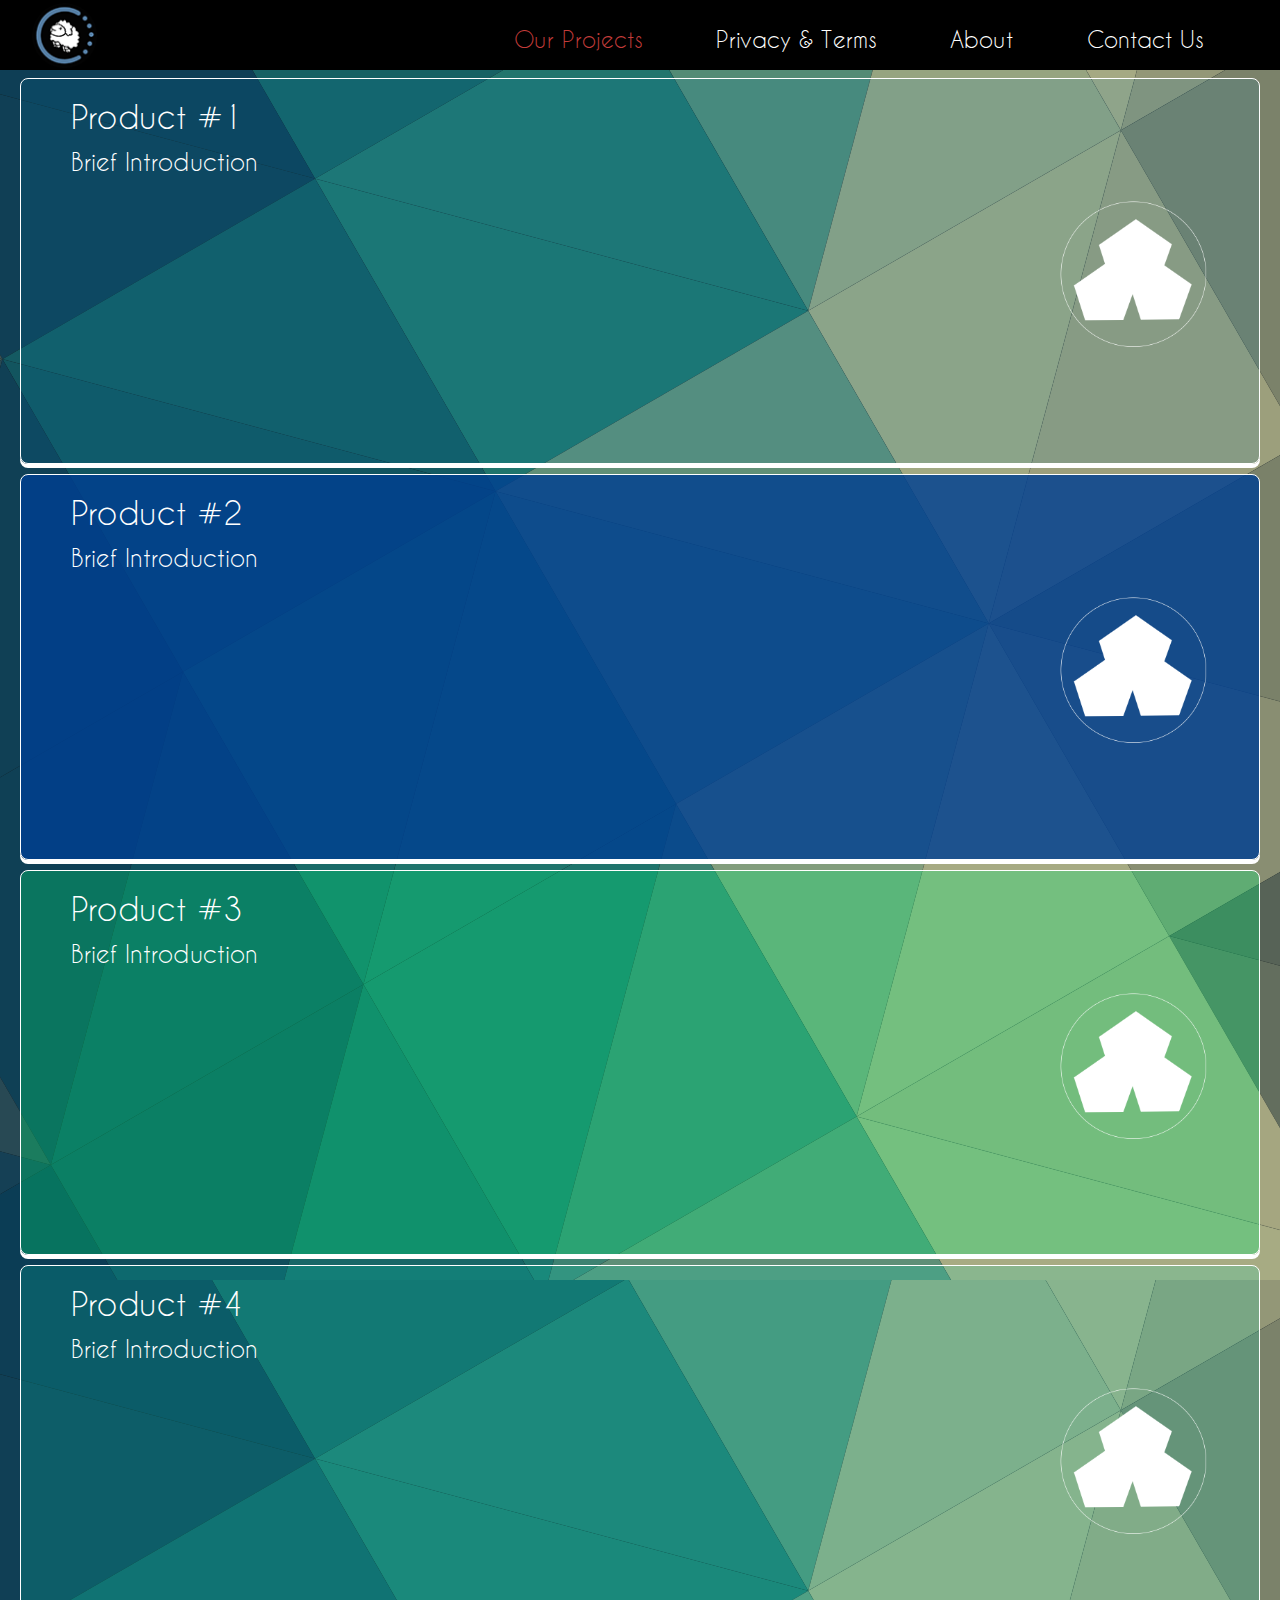
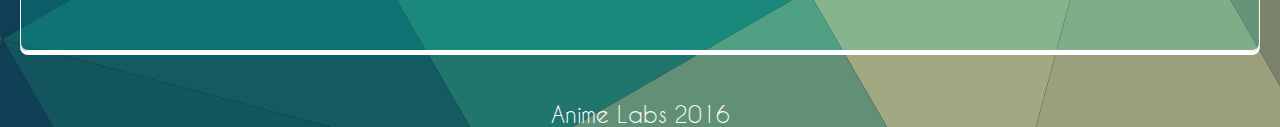
<file: index.html>
<!DOCTYPE html>
<html lang="en" ng-app="product_showcase" xmlns="http://www.w3.org/1999/xhtml">
<head>
    <meta charset="utf-8" />
    <meta name="author" content="Script Tutorials" />
    <title>Product Showcase</title>
    <meta name="description" content="Responsive website using AngularJS - demo page">

    <meta http-equiv="X-UA-Compatible" content="IE=Edge" />
    <meta name="viewport" content="width=device-width, initial-scale=1, maximum-scale=1, user-scalable=no" />

    <!-- add styles -->
    <link href="css/style.css" rel="stylesheet" type="text/css" />

    <!-- add javascripts -->
    <script src="js/jquery-2.0.3.min.js"></script>
    <script src="js/angular.min.js"></script>
    <script src="js/app.js"></script>
    <script src="js/controllers.js"></script>

</head>
<body>
    <header>
        <div class="wrap">
            <!-- logo -->
            <a href="#!"><img class="logo" src="images/logo.png" /></a>

            <!-- navigation menu -->
            <nav>
                <ul>
                    <li><a id="workBtn" href="#!/" ng-class="{activeSmall:part == 'projects'}" >Our Projects</a></li>
                    <li><a id="privacyBtn" href="#!/privacy" ng-class="{activeSmall:part == 'privacy'}">Privacy &amp; Terms</a></li>
                    <li><a id="aboutBtn" href="#!/about" ng-class="{activeSmall:part == 'about'}">About</a></li>
                    <li style="margin-right:0px"><a id="contactBtn" class="active" href="javascript: void(0)" ng-click="showForm()">Contact Us</a></li>
                </ul>
            </nav>

        </div>
    </header>

    <!-- contact us form -->
    <div class="paddRow contactRow">
        <div class="wrap">
            <div class="head" style="color:white">Contact Us</div>
            <img class="close" src="images/close.png" ng-click="closeForm()" />
            <form ng-submit="save()" class="contactForm" name="form" ng-hide="loaded">
                <input class="input" required="required" type="text" name="name" placeholder="your name" ng-model="message.name" />
                <input class="input email" required="required" type="email" name="email" value="" placeholder="your email" ng-model="message.email" /><br />
                <textarea class="textarea" rows="5" required="required" placeholder="your message" ng-model="message.text" ></textarea>
                <button class="btn green">Send Message</button>
            </form>

            <!-- contact us form response messages -->
            <div ng-show="process" style="text-align:center">
                <img class="loader" src="images/loader.png" />
            </div>
            <div ng-show="success"><p>Your message has been sent, thank you.</p></div>
        </div>
    </div>

    <!-- main content -->
    <div style="position:relative">
        <div style="width:100%" ng-view ng-animate="{enter: 'view-enter', leave: 'view-leave'}"></div>
    </div>

</body>
</html>
</file>
<file: css/style.css>
﻿    /* ============================================================================================== 
    This copyright notice must be kept untouched in the stylesheet at all times.
    The original version of this stylesheet and the associated (x)html 
    is available at http://www.script-tutorials.com/responsive-website-using-angularjs/
    Copyright (c) Script Tutorials. All rights reserved.
    This stylesheet and the associated (x)html may be modified in any way to fit your requirements.
    ================================================================================================= */


    /* general settings */
    html {
      min-height:100%;
      overflow-x:hidden;
      overflow-y:scroll;
      position:relative;
      width:100%;
    }
    body {
      background-image: url("ogb_v_1_1.png");
      color:#FFF;
      font-weight:100;
      margin:0;
      min-height:100%;
      width:100%;
    }
    a {
      text-decoration:none;
    }
    a img {
      border:none;
    }
    h1 {
      font-size:3.5em;
      font-weight:100;
    }
    p {
      font-size:1.5em;
    }
    input,textarea {
      -webkit-appearance:none;
      background-color:#f7f7f7;
      border:none;
      border-radius:3px;
      font-size:1em;
      font-weight:100;
    }
    input:focus,textarea:focus {
      border:none;
      outline:2px solid #7ed7b9;
    }
    .left {
      float:left;
    }
    .right {
      float:right;
    }
    .btn {
      background-color:#fff;
      border-radius:24px;
      color:#595959;
      display:inline-block;
      font-size:1.4em;
      font-weight:400;
      margin:30px 0;
      padding:10px 30px;
      text-decoration:none;
    }
    .btn:hover {
      opacity:0.8;
    }
    .wrap {
      -moz-box-sizing:border-box;
      -webkit-box-sizing:border-box;
      box-sizing:border-box;
      margin:0 auto;
      max-width:1420px;
      overflow:hidden;
      padding:0 50px;
      position:relative;
      width:100%;
    }
    .wrap:before {
      content:'';
      display:inline-block;
      height:100%;
      margin-right:-0.25em;
      vertical-align:middle;
    }

    @font-face {
        font-family: myFirstFont;
        src: url("CaviarDreams.ttf");
        font-weight: bold;
    }

    /* header section */
    header {
      height:70px;
      background-color: black;
      margin-bottom: 8px;
    }
    header .wrap {
      height:100%;
    }
    header .logo {
      margin-top: 2px;
      float: left;
      margin-left: -20px;
      width: 68px;
      height: 68px;
    }
    header nav {
      float:right;
      margin-top:10px;
    }
    header nav ul {
      margin:1em 0;
      padding:0;
    }
    header nav ul li {
      display:block;
      float:left;
      margin-right:20px;
    }
    header nav ul li a {
      border-radius:24px;
      color:white;
      font-size:1.4em;
      font-weight:400;
      padding:10px 27px;
      text-decoration:none;
      font-family: myFirstFont;
    }
    header nav ul li a.active {
      color:#fff;
    }
    header nav ul li a.active:hover {
      color:#c33c3a;
    }
    header nav ul li a:hover,header nav ul li a.activeSmall {
      color:#c33c3a;
    }

    /* footer section */
    footer .copyright {
      margin-bottom:0px;
      margin-top:50px;
      text-align:center;
      font-family: myFirstFont;
      color:#fff;    
    }

    /* other objects */
    .projectObj {
      color:#fff;
      display:block;
      margin-right: 20px;
      margin-left: 20px;
      margin-bottom: 10px;
      box-shadow: 0 4px 0 0 white;
      border-radius: 8px;
      font-family: myFirstFont;

    }
    .projectObj .name {
      float:left;
      font-size:2em;
      font-weight:100;
      position:absolute;
      width:42%;
      font-family: myFirstFont;

    }
    .projectObj .img {
      float:right;
      margin-bottom:10%;
      
      width:150px;
    }
 .paddRow {
      color:#818181;
      display:none;
      padding-bottom:40px;


    }
    .paddRow.aboutRow {
      color:#FFF !important;
      display:block;
      margin-left: 20px;
      margin-right: 20px;
      margin-top: 5px;
      margin-bottom: 10px;
      border-radius: 8px;
      box-shadow: 0 4px 0 0 white;
      border: 1 px solid white;
    }
    .paddRow .head {
      font-size:4em;
      font-weight:100;
      margin:40px 0;
      font-family: myFirstFont;

    }
    .paddRow .close {
      cursor:pointer;
      position:absolute;
      right:50px;
      top:80px;
      width:38px;
    }

    .about {
      color:#818181;
    }
    .about section {
      margin:0 0 10%;
    }
    .about .head {
      font-size:4em;
      font-weight:100;
      margin:3% 0;
      font-family: myFirstFont;
      color:#FFF
    
    }
    .about .subHead {
      font-size:2.5em;
      font-weight:100;
      margin:0 0 3%;
      font-family: myFirstFont;
      color:#FFF

    }
    .about .txt {
      width:60%;
          font-family: myFirstFont;
          color:#FFF

    }
    .about .image {
      width:26%;
    }
    .about .flLeft {
      float:left;
    }
    .about .flRight {
      float:right;
    }

    .projectHead.product {
      background-color:#0087b822;
         margin-right: 20px;
      margin-left: 20px;
       box-shadow: 0 4px 0 0 white;
        border-radius: 8px;
        border: 1px solid white;
    }
    .projectHead .picture {
      margin-bottom:6%;
      margin-top:6%;
      width: 400px;
      height: 400px;
    }
    .projectHead .picture.right {
      margin-right:-3.5%;

    }
    .projectHead .text {
      position:relative;
      width:49%;
      font-family: myFirstFont;
    }
    .projectHead .centerText {
      margin:0 auto;
      padding-bottom:24%;
      padding-top:6%;
      text-align:center;
      width:55%;
    }

    .image {
      text-align:center;
    }
    .image img {
      vertical-align:top;
      width:100%;
    }

    .contactForm {
      vertical-align: center;
      width:50%;
    }

    .input {
      -moz-box-sizing:border-box;
      -webkit-box-sizing:border-box;
      box-sizing:border-box;
      margin:1% 0;
      padding:12px 14px;
      width:47%;
    }
    .input.email {
      float:right;
    }

    button {
      border:none;
      cursor:pointer;
    }
    .textarea {
      -moz-box-sizing:border-box;
      -webkit-box-sizing:border-box;
      box-sizing:border-box;
      height:200px;
      margin:1% 0;
      overflow:auto;
      padding:12px 14px;
      resize:none;
      width:100%;
    }

    ::-webkit-input-placeholder {
      color:#a7a7a7;
    }
    :-moz-placeholder {
      color:#a7a7a7;
    }
    ::-moz-placeholder { /* FF18+ */
      color:#a7a7a7;
    }
    :-ms-input-placeholder {
      color:#a7a7a7;
    }

    .loader {
      -moz-animation:loader_rot 1.3s linear infinite;
      -o-animation:loader_rot 1.3s linear infinite;
      -webkit-animation:loader_rot 1.3s linear infinite;
      animation:loader_rot 1.3s linear infinite;
      height:80px;
      width:80px;
    }
    @-moz-keyframes loader_rot {
      from {
        -moz-transform:rotate(0deg);
      }
      to {
        -moz-transform:rotate(360deg);
      }
    }
    @-webkit-keyframes loader_rot {
      from {
        -webkit-transform:rotate(0deg);
      }
      to {
        -webkit-transform:rotate(360deg);
      }
    }
    @keyframes loader_rot {
      from {
        transform:rotate(0deg);
      }
      to {
        transform:rotate(360deg);
      }
    }

    .view-enter,.view-leave {
      -moz-transition:all .5s;
      -o-transition:all .5s;
      -webkit-transition:all .5s;
      transition:all .5s;
    }
    .view-enter {
      left:20px;
      opacity:0;
      position:absolute;
      top:0;
    }
    .view-enter.view-enter-active {
      left:0;
      opacity:1;
    }
    .view-leave {
      left:0;
      opacity:1;
      position:absolute;
      top:0;
    }
    .view-leave.view-leave-active {
      left:-20px;
      opacity:0;
    }

    /* responsive rules */

    @media (max-width: 1200px) {
        body {
          font-size:90%;
        }
        h1 {
          font-size:4.3em;
        }
        p {
          font-size:1.3em;
        }
        header {
          height:80px;
        }
        header .logo {
          margin-top:1px;
          width:200px;
        }
        header nav {
          margin-top:11px;
        }
        header nav ul li {
          margin-right:12px;
        }
        header nav ul li a {
          border-radius:23px;
          font-size: 1.3em;
          padding:10px 12px;
        }
        .wrap {
          padding:0 30px;
        }
        .paddRow .close {
          right:30px;
        }
    }

    @media (max-width: 900px) {
        .contactForm {
          width:100%;
        }
    }

    @media (max-width: 768px) {
        body {
          font-size:80%;
          margin:0;
        }
        h1 {
          font-size:4em;
        }
        header {
          height:70px;
        }
        header .logo {
          margin-top:2px;
          width:70px;
        }
        header nav {
          margin-top:8px;
        }
        header nav ul li {
          margin-right:5px;
        }
        header nav ul li a {
          border-radius:20px;
          font-size:1.1em;
          padding:8px;
        }
        .wrap {
          padding:0 15px;
        }
        .projectObj .name {
          font-size:3em;
        }
        .paddRow {
          padding-bottom:30px;
        }
        .paddRow .head {
          font-size:3em;
          margin:30px 0;
        }
        .paddRow .close {
          right:20px;
          top:60px;
          width:30px;
        }
        .projectHead .picture {
          width:50%;
          height: auto;
          display: block;
        }
        .projectHead .picture.right {
          margin-right: 22%;
        }
        .projectHead .text {
          position:static;
          width:100%;
        }
        .projectHead .centerText {
          width:70%;
        }
        .view-enter,.view-leave {
          -webkit-transform:translate3d(0,0,0);
          transform:translate3d(0,0,0);
        }
    }

    @media (max-width: 480px) {
        body {
          font-size:70%;
          margin:0;
        }
        header {
          height:50px;
        }
        header .logo {
          width: 45px;
          height: auto;
          display: block;
          margin-left: 5px;
        }
        header nav {
          margin-top:3px;
        }
        header nav ul li {
          margin-right:3px;
        }
        header nav ul li a {
          border-radius:20px;
          font-size:1.3em;
          padding:5px 14px;
        }
        #contactBtn {
          display:none;
        }
        .wrap {
          padding:0 10px;
        }
        .paddRow {
          padding-bottom:20px;
        }
        .paddRow .head {
          margin:20px 0;
        }
        .paddRow .close {
          right:10px;
          top:45px;
          width:20px;
        }
        .about .image {
          margin:10% auto;
          width:60%;
        }
        .about .abIcon {
          display:inline;
        }
        .projectHead .centerText {
          width:90%;
        }
         .projectHead {
          font-size: 0.5em;
        }
        .about .txt,.input {
          width:100%;
        }
        .about .flLeft,.about .flRight,.input.email {
          float:none;
        }
        .projectObj .name{
          font-size: 1.7em;
        }
        .projectObj p{
        
          font-size: 1.4em;
        }
    }
</file>
